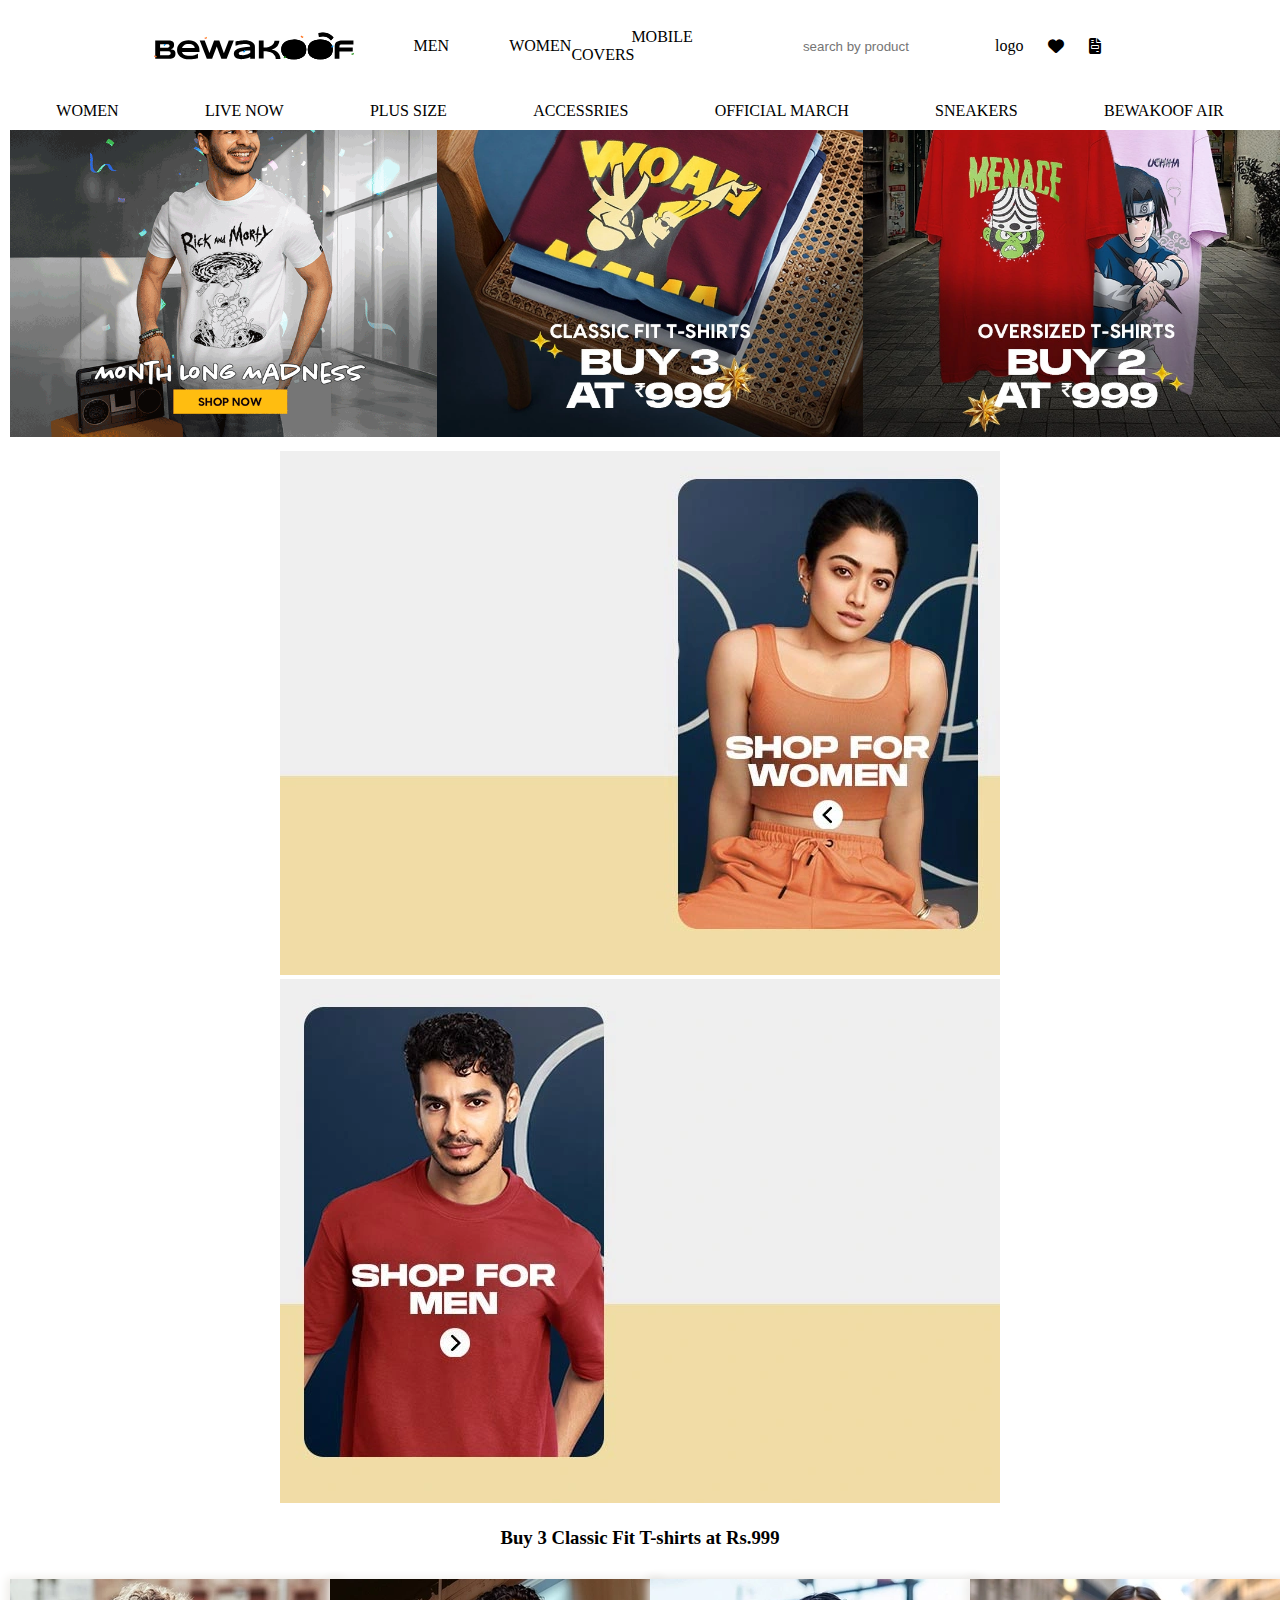
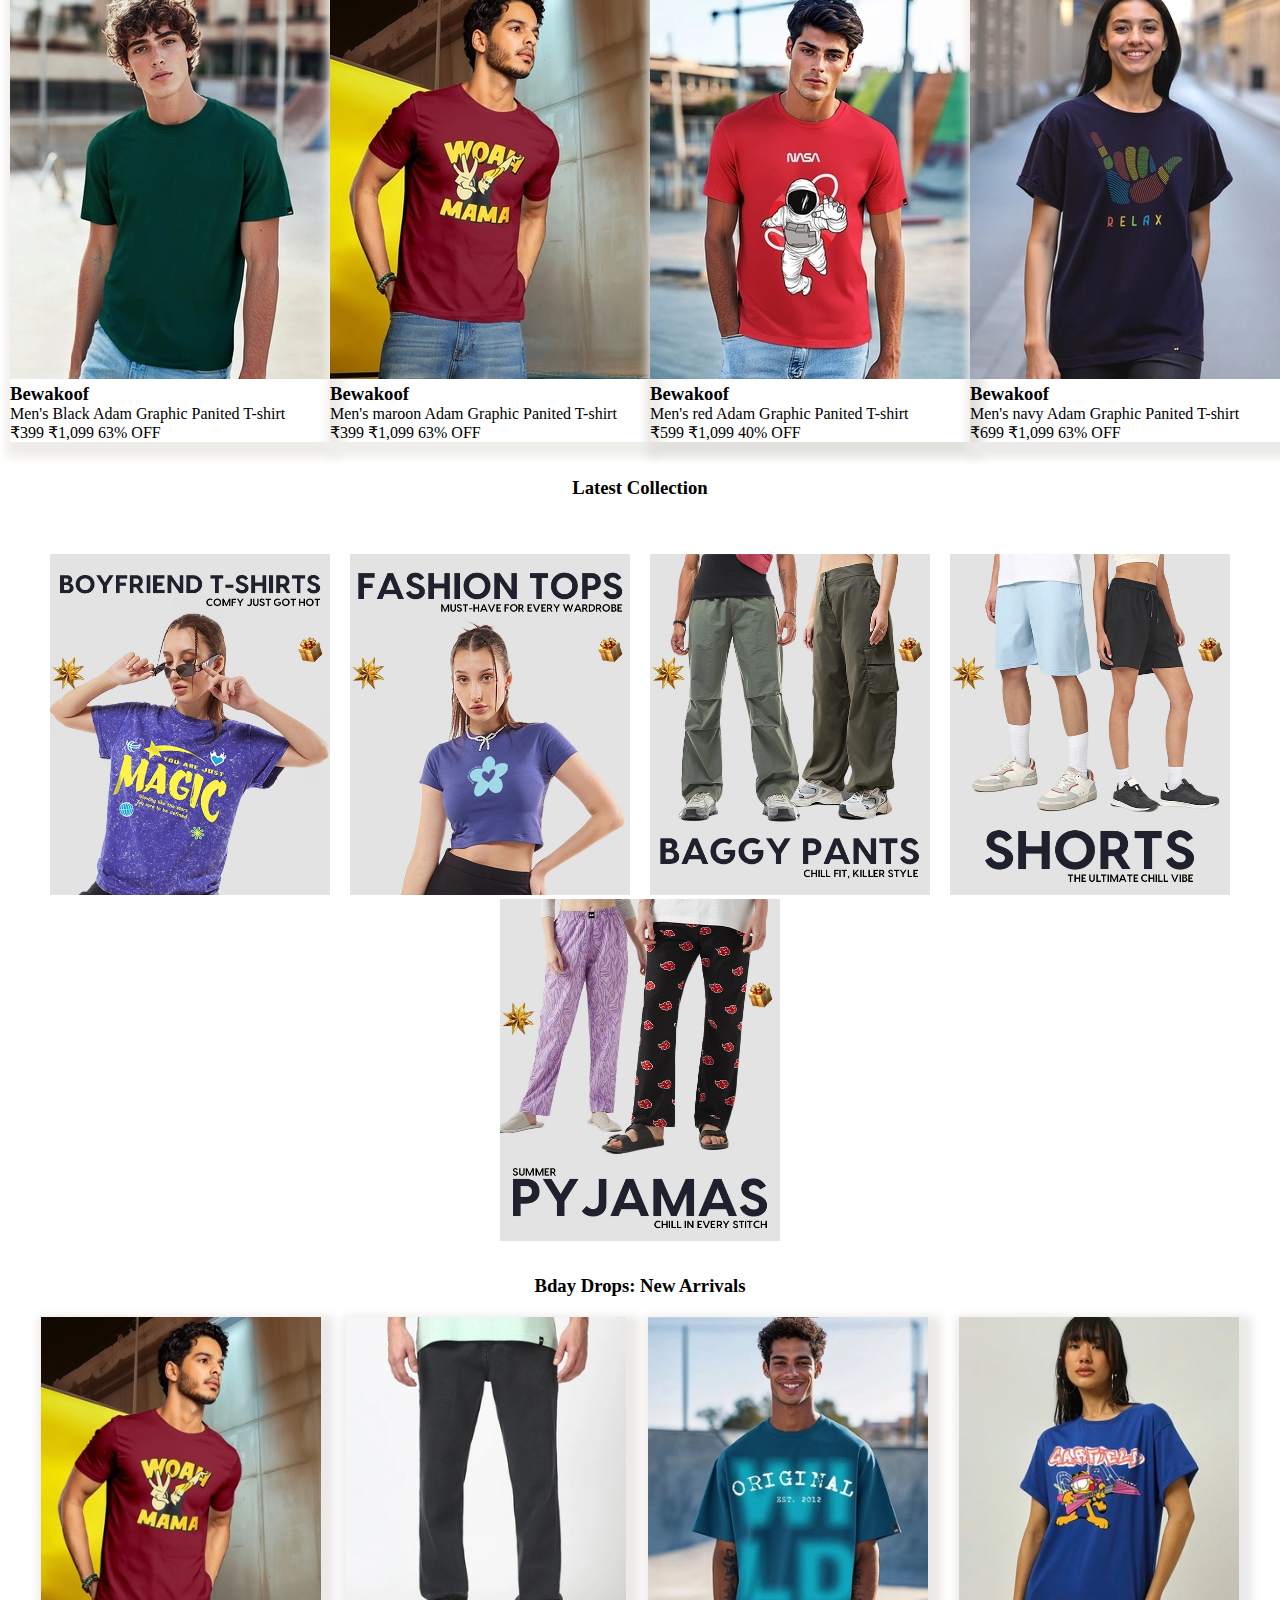
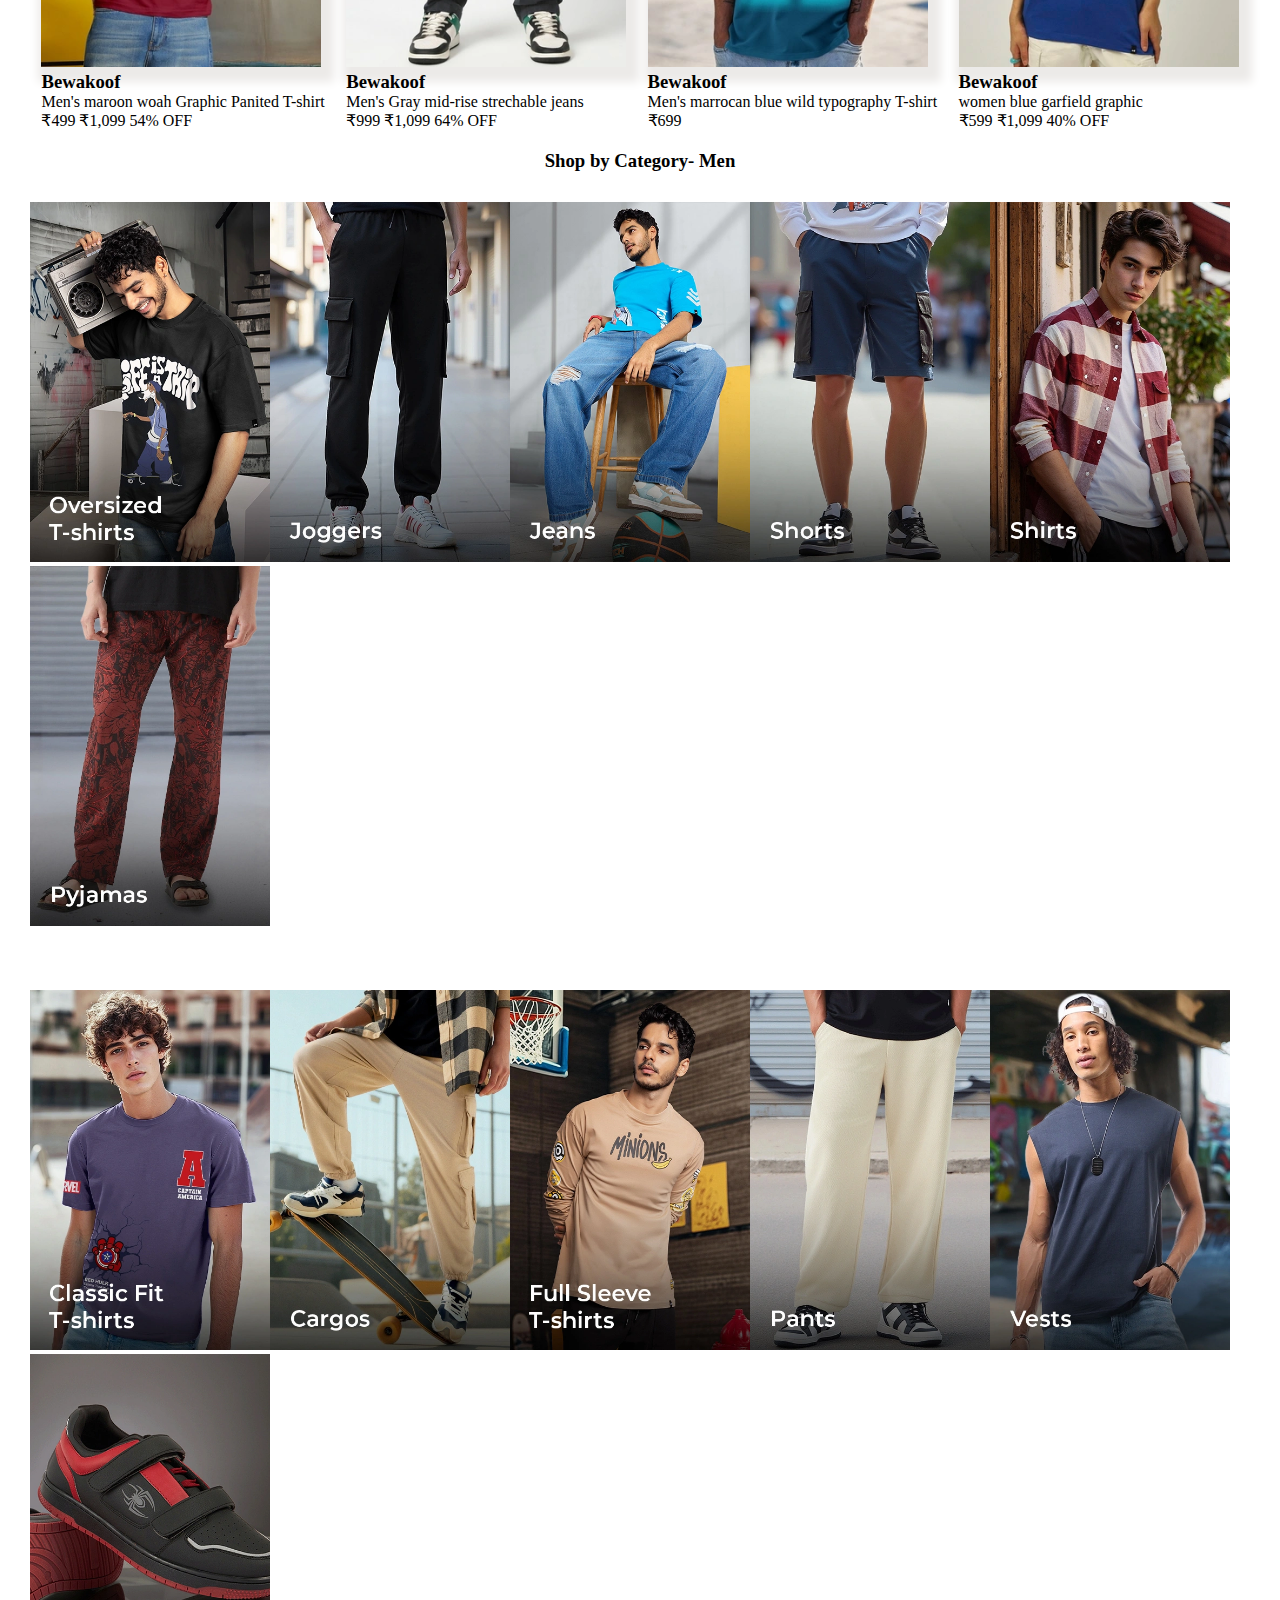
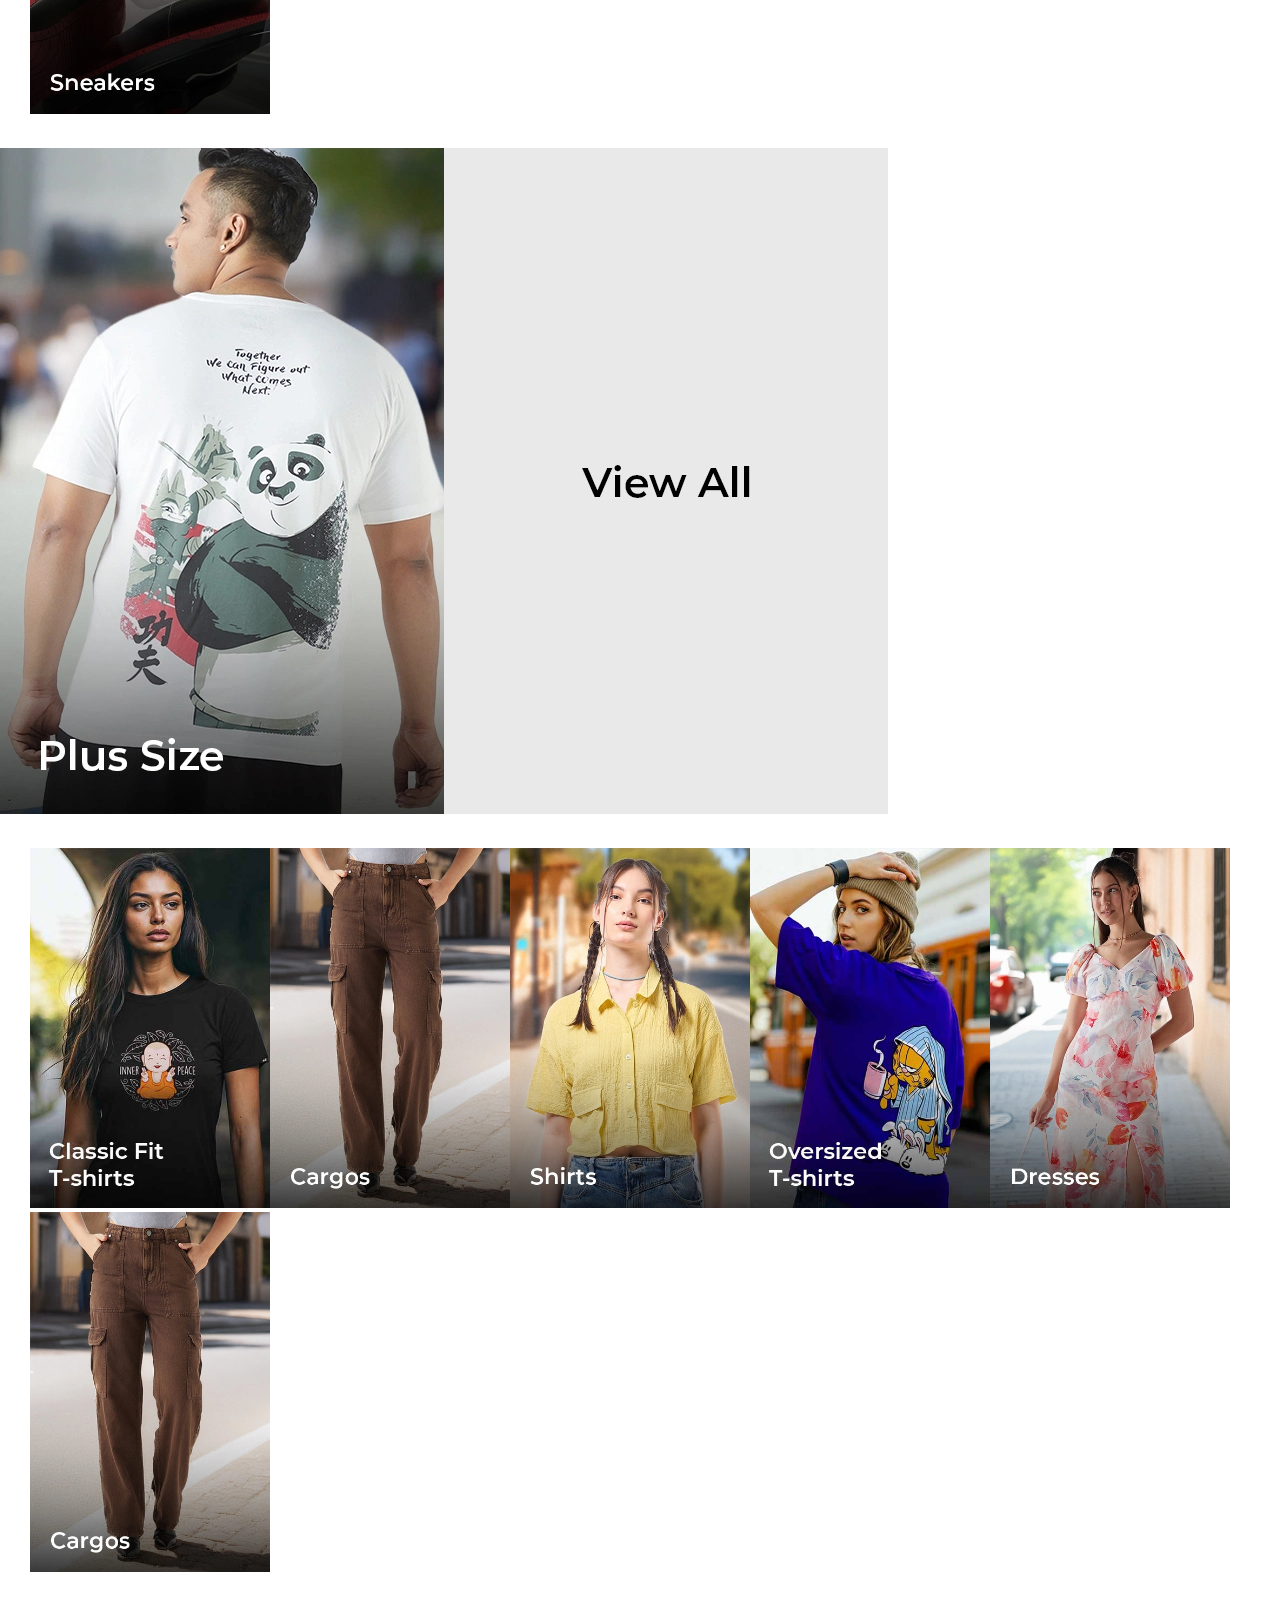
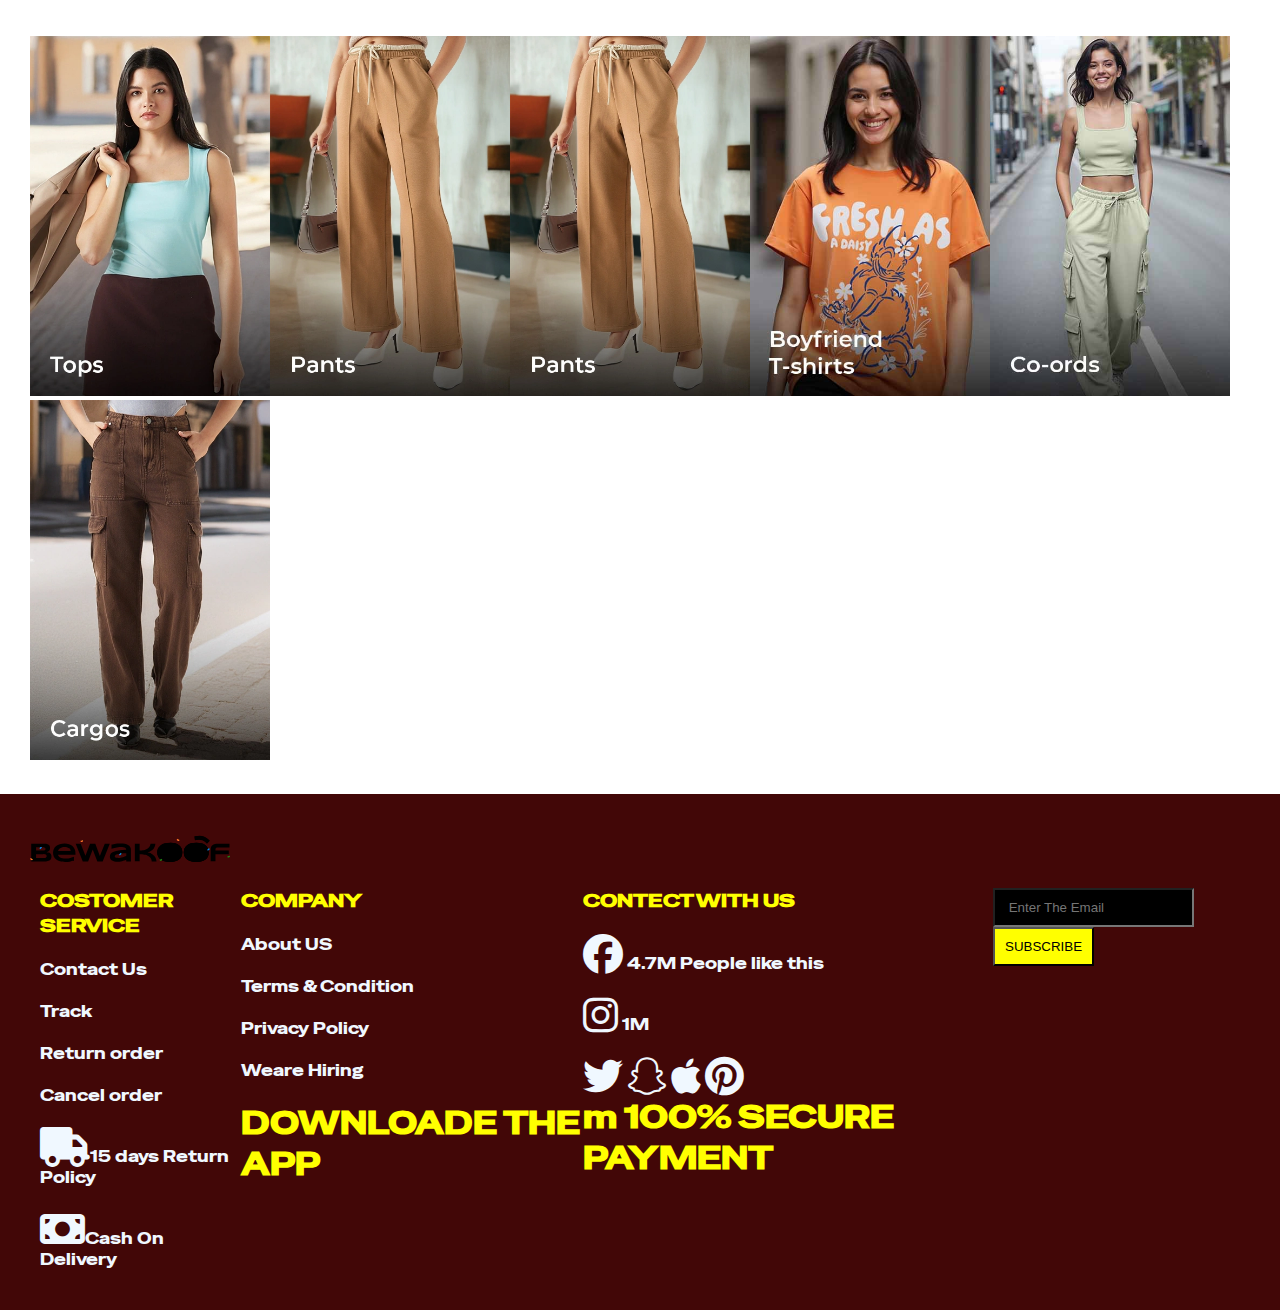
<file: index.html>
<!DOCTYPE html>
<html lang="en">
<head>
    <meta charset="UTF-8">
    <meta name="viewport" content="width=device-width, initial-scale=1.0">
    <title>Bewakoof.com </title>
    <link rel="stylesheet" href="website.css">
    <link rel="stylesheet" href="https://cdnjs.cloudflare.com/ajax/libs/font-awesome/6.7.2/css/all.min.css" integrity="sha512-Evv84Mr4kqVGRNSgIGL/F/aIDqQb7xQ2vcrdIwxfjThSH8CSR7PBEakCr51Ck+w+/U6swU2Im1vVX0SVk9ABhg==" crossorigin="anonymous" referrerpolicy="no-referrer" />
    
    

</head>
<body>
  <input type="checkbox" id="click">
  

  <nav class="navbar">
    <div class="main">
    
      <img src="bafkuff.svg" width="200px">
      
        <ul class="main-link">
         <li><a href=""></a> MEN</li>
         <li><a href=""></a>WOMEN</li>
         <li><a href=""></a>MOBILE COVERS</li>
        
      
          <div class="icon">
             <input type="text" placeholder="search by product">
          
             <a href="">logo</a>
          
             <i class="fa-solid fa-heart"></i>
             <i class="fa-solid fa-file-invoice"></i>
         
          </div>
        </ul>
        <label for="click">
          <i class="fa-solid fa-bars"></i>
        </label>
        
      </div>
    
      <ul class="sub-links">
        <li><a href=""></a> WOMEN</li>
        <li><a></a> LIVE NOW</li>
        <li><a></a>PLUS SIZE</li>
        <li><a></a>ACCESSRIES</li>
        <li><a></a>OFFICIAL MARCH</li>
        <li><a></a>SNEAKERS</li>
        <li><a></a>BEWAKOOF AIR</li>
      </ul>
      
    
  </nav>
   
    <section class="hero">
      <div class="turns">
        <img src="uu.gif">

      </div>
      <div class="classic">
        <img src="aa.webp">
      </div>
      <div class="worth">
       <img src="bb.webp">
      </div>
        
    </section>
    <section class="shop">
      <div class="womenshop">
        <img src="shop.webp" width="100%">
      </div>
      <div class="menshop">
        <img src="shopmen.webp"  width="100%">
      </div>
    </section>
       <h3 class="fit" align="center"> Buy 3 Classic Fit T-shirts at Rs.999</h3>
        <section class="buy">
          <div class="black">
          <img src="mengreen.webp">
          <h3>Bewakoof</h3>
          <p>Men's Black Adam Graphic Panited T-shirt</p>

          <p> ₹399 <del>₹1,099</del> 63% OFF </p>
          </div>

          <div class="lost">
            <img src="menmaroon.webp">
          <h3>Bewakoof</h3>
          <p>Men's maroon Adam Graphic Panited T-shirt</p>

          <p> ₹399 <del>₹1,099</del> 63% OFF </p>
          </div>


          <div class="fog">
            <img src="menred.webp">
            <h3>Bewakoof</h3>
            <p>Men's red Adam Graphic Panited T-shirt</p>

            <p> ₹599 <del>₹1,099</del> 40% OFF </p>
          </div>

          <div class="blue">
            <img src="womennevy.webp">
            <h3>Bewakoof</h3>
            <p>Men's navy Adam Graphic Panited T-shirt</p>

            <p> ₹699 <del>₹1,099</del> 63% OFF </p>
          </div>
        </section>

        
        <h3 class="latest" align="center"> Latest Collection</h3>

        <section class="collection">
          <div class="frient">
            <img src="friend.webp">
          </div>

          <div class="top">
            <img src="top.webp">

          </div>

          <div class="paint">
            <img src="paints.webp">

          </div>
          <div class="short">
            <img src="shorts.webp">

          </div>
          <div class="summer">
            <img src="summer.webp">

          </div>

         
        </section>
          <h3 class="New" align="center"> Bday Drops: New Arrivals </h3>

        <section class="drop">
          <div class="mama">
          <img src="mama.webp" >
          <h3>Bewakoof</h3>
          <p>Men's maroon woah Graphic Panited T-shirt</p>

          <p> ₹499 <del>₹1,099 </del>54% OFF </p>
          </div>

          <div class="jeans">
            <img src="jeans.webp">
          <h3>Bewakoof</h3>
          <p>Men's Gray mid-rise strechable jeans</p>

          <p> ₹999 <del>₹1,099</del> 64% OFF </p>
          </div>


          <div class="wild">
            <img src="wild.webp" >
            <h3>Bewakoof</h3>
            <p>Men's marrocan blue wild typography T-shirt</p>

            <p> ₹699  </p>
          </div>

          <div class="Graphic">
            <img src="graphic.webp">
            <h3>Bewakoof</h3>
            <p>  women blue garfield graphic</p>

            <p> ₹599 <del>₹1,099 </del>40% OFF</p>
          </div>
        </section>
           <h3 align="center">Shop by Category- Men</h3>
        <section class="Category-men" >
          <div class="oversize">
            <img src="oversize.webp">
          </div>

          <div class="jogger">
         <img src="joggers.webp">
          </div>

          <div class="jeanss">
          <img src="jeanss.webp">
          </div>

          <div class="shortss"> 
             <img src="shortss.webp">
          </div>

          <div class="shirt">
            <img src="shirt.webp">

          </div>

          <div class="pyjama">
         <img src="pyjamas.webp">
          </div>
        </section> 

        <section class="Category" >
          <div class="classic">
            <img src="classic.webp">
          </div>

          <div class="cargo">
         <img src="cargo.webp">
          </div>

          <div class="fullsleep">
          <img src="fullsleep.webp">
          </div>

          <div class="pant"> 
             <img src="pants.webp">
          </div>

          <div class="vests">
            <img src="vests.webp">

          </div>

          <div class="sneaker">
         <img src="sneakers.webp">
          </div>
        </section>
        <section class="plus-size">
          <div class="plus"align="center">
           <img src="plus.webp">
          </div>
          <div class="view" align="center">
          <img src="view.webp">
          </div>
        </section>
        <section class="Categorys" >
          <div class="classicg">
            <img src="classicg.jpg">
          </div>

          <div class="cargog">
         <img src="cargog.webp">
          </div>

          <div class="fullsleepg">
          <img src="shirtg.webp">
          </div>

          <div class="pantg"> 
             <img src="oversizeg.jpg">
          </div>

          <div class="joggerg">
            <img src="dressg.webp">

          </div>

          <div class="cargog">
         <img src="cargog.webp">
          </div>
        </section>

        <section class="Categorys" >
          <div class="classicg">
            <img src="topg.webp">
          </div>

          <div class="cargog">
         <img src="pantsg.webp">
          </div>

          <div class="fullsleepg">
          <img src="pantsg.webp">
          </div>

          <div class="pantg"> 
             <img src="boyg.jpg">
          </div>

          <div class="joggerg">
            <img src="cog.jpg">

          </div>

          <div class="cargog">
         <img src="cargog.webp">
          </div>
        </section>




        


        <section class="footer">
          <img src="bafkuff.svg" width="200px" height="50px"><br>
          
            
              <div class="service">
                <div class="with">
                   <h3 style="color: yellow;">COSTOMER SERVICE</h3><br>
                   <a href="">Contact Us </a><br><br>
                   <a href="">Track </a><br><br>
                   <a href="">Return order </a><br><br>
                    <a href="">Cancel order </a><br><br>
                    <a href=""><i class="fa-solid fa-truck"></i>15 days Return Policy </a><br><br>
                   <a href=""><i class="fa-solid fa-money-bill"></i>Cash On Delivery </a>
                </div>

              

               <div class="company">
                  <h3 style="color: yellow;">COMPANY</h3><br>
                  <a href="" >About US </a><br><br>
                  <a href="" > Terms & Condition</a><br><br>
                  <a href="">Privacy Policy</a><br><br>
                  <a href="">Weare Hiring</a><br><br>
                  <h1 style="color: yellow;">DOWNLOADE THE APP</h1>
                  
                </div>

                <div class="conntect">
                     <h3 style="color: yellow;">CONTECT  WITH US</h3><br>
                     <a href=""><i class="fa-brands fa-facebook"></i>  4.7M People like this</a><br><br>

                     <a href=""><i class="fa-brands fa-instagram"></i>  1M </a><br><br>
                     <i class="fa-brands fa-twitter"></i> 
                      <i class="fa-brands fa-snapchat"></i> 
                       <i class="fa-brands fa-apple"></i>
                       <i class="fa-brands fa-pinterest"></i>
                     

                     <h1 style="color: yellow;">m 100% SECURE PAYMENT</h1>

                     

                </div>

                <div class="keep">
                 <input type="email" placeholder=" Enter The Email">
                  <button>SUBSCRIBE</button>

                </div>
              </div>
              

        </section>

    
</body>
</html>
</file>
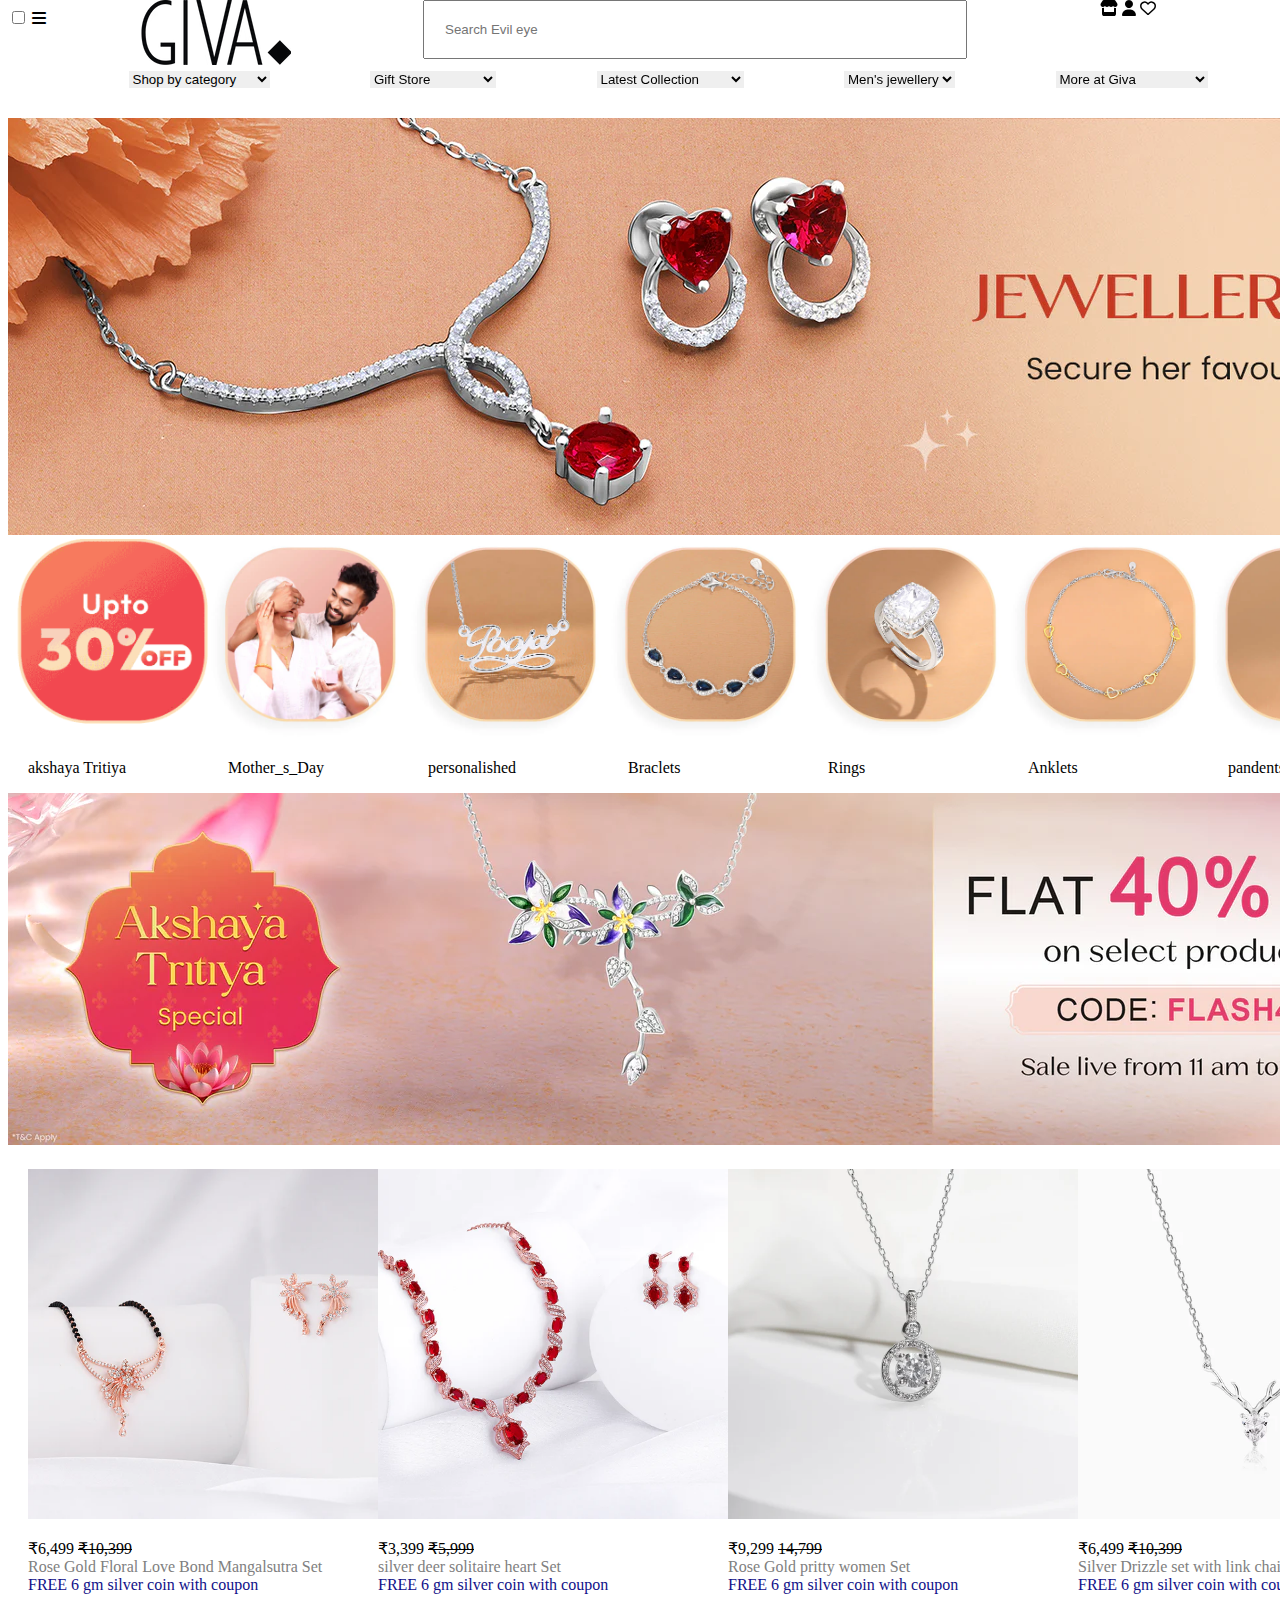
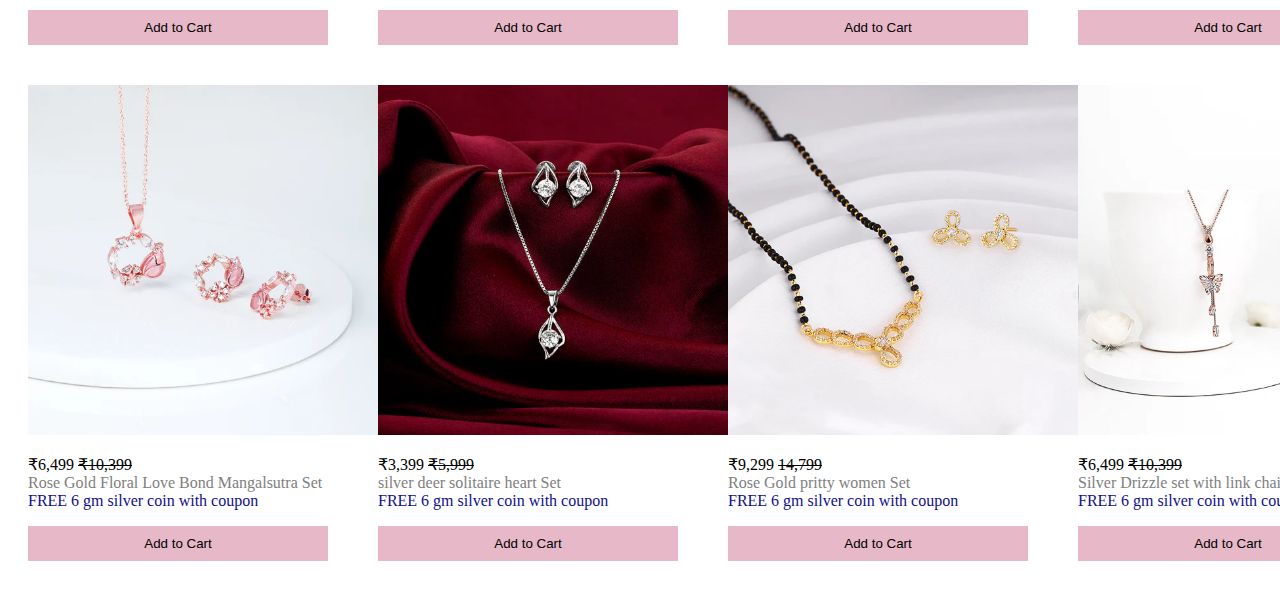
<file: indexs.html>
<!DOCTYPE html>
<html lang="en">
<head>
    <meta charset="UTF-8">
    <meta name="viewport" content="width=device-width, initial-scale=1.0">
    <title>Document</title>
    <link rel="stylesheet" href="styles.css">
    <link rel="stylesheet" href="https://cdnjs.cloudflare.com/ajax/libs/font-awesome/6.7.2/css/all.min.css" integrity="sha512-Evv84Mr4kqVGRNSgIGL/F/aIDqQb7xQ2vcrdIwxfjThSH8CSR7PBEakCr51Ck+w+/U6swU2Im1vVX0SVk9ABhg==" crossorigin="anonymous" referrerpolicy="no-referrer" />
</head>
<body>
 
    <header>
        <section class="section">
            <div class="giva">
              <img src="giva.avif">
                <div class="input">
                  <input type="text" placeholder="Search Evil eye ">
                </div>
                <div>
                  <i class="fa-solid fa-store"></i>
                  <i class="fa-solid fa-user"></i>
                  <i class="fa-regular fa-heart"></i>
                </div>
             
            </div>
        </section>
      </header>
        <navbar class="navbar">
            <input type="checkbox" id ="click">
            
           
            <div class="drop">
              
            
                <div class="select">
                
                  <select>
                    <option value="">Shop by category</option>
                    <option value=""> All</option>
                    <option value="">Neckles & Pendents</option>
                    <option value=""> Braclets</option>
                    <option value=""> Earing</option>
                  </select>
                </div>
               
                <div class="select">
                    <select>
                      <option value="">Gift Store</option>
                      <option value="">Giva Gift Store</option>
                      <option value="">Shop by occasion</option>
                      <option value="">Shop by theme</option>
                    </select>
                  </div>
                  <div class="select">
                    <select>
                      <option value="">Latest Collection</option>
                      <option value=""> Valentine's Collection</option>
                      <option value=""> Sky High</option>
                      <option value="">Magic of Tradition</option>
                    </select>
                  </div>
                  <div class="select">
                    <select>
                      <option value="">Men's jewellery</option>
                      <option value="">All</option>
                      <option value="">Rings</option>
                      <option value="">Pendants</option>
                      <option value="">Braclets</option>
                    </select>
                  </div>
                  <div class="select">
                    <select>
                      <option value="">More at Giva</option>
                      <option value="">Media Mention</option>
                      <option value="">Corporate Partnership</option>
                      <option value="">jewellery Care</option>
                      <option value="">Giva Blogs</option>
                    </select>
                  </div>
                
                </div>
                <label for="click">
                  <i class="fa-solid fa-bars"></i>
         </navbar>

   <hero class="hero">
      <div>
       <img src="secure.webp">
      </div>
    </hero>

  <section class="akshaya">
    <div>
     <img src="akshaya.gif">
       <P>akshaya Tritiya</P>
    </div>
    <div>
      <img src="Mother_s_Day.webp">
        <P>Mother_s_Day</P>
    </div>
    <div>
      <img src="personal.webp">
        <P>personalished</P>

    </div>
    <div>
      <img src="pink_br-min.webp">
        <P>Braclets</P>

    </div>
    <div>
      <img src="ring.webp">
           <p>Rings</p>

    </div>
    <div>
      <img src="anklets_f99dfe60-fc81-457a-ab33-721352c6e672.webp">
         <P>Anklets</P>

    </div>
    <div>
      <img src="pandent.webp">
         <P>pandents</P>
    </div>
  </section>
  <div>
    <img src="flash_sale_collection_banner_acf5f261-3846-4516-a91a-c4faa5d40082.webp">
  </div>



  <section class="design">
    <div>
     <img src="ER02560_PD0730_5_f2f3f83c-14a4-416d-aacf-defbe865be9f.webp">
     <p>
      ₹6,499
    
      <del>₹10,399</del><br>
     <span class="gold"> Rose Gold Floral Love Bond Mangalsutra Set</span><br>
    
     <span class="free">FREE 6 gm silver coin with coupon</span></p>
      <button>Add to Cart</button>
       
    </div>
    <div>
      <img src="PD02322_ER02571_5.webp">
      <p>
        ₹3,399
        
        <del>₹5,999</del><br>
        <span class="gold"> silver deer solitaire heart  Set</span><br>
        <span class="free">FREE 6 gm silver coin with coupon</span></p>
        <button>Add to Cart</button>
         
        
    </div>
    <div>
      <img src="PD0179_3 (1).webp">
      <p>
        ₹9,299
        <del>14,799</del><br>
        <span class="gold"> Rose Gold pritty women Set</span> <br>
        <span class="free">FREE 6 gm silver coin with coupon</span></p>
        <button>Add to Cart</button>
         

    </div>
    <div>
      <img src="PD096_1_41171231-01a6-4682-af75-65459bfd1fdb.webp">
      <p>
        ₹6,499
        
        <del>₹10,399</del><br>
        <span class="gold">Silver Drizzle set with link chain</span><br>
       <span class="free"> FREE 6 gm silver coin with coupon</span></p>
        <button>Add to Cart</button>
         

    </div>
   
  </section>

  <section class="designs">
    <div>
     <img src="0583_PD0434_3.0.webp">
     <p>
      ₹6,499
    
      <del>₹10,399</del><br>
     <span class="gold"> Rose Gold Floral Love Bond Mangalsutra Set</span><br>
    
     <span class="free">FREE 6 gm silver coin with coupon</span></p>
      <button>Add to Cart</button>
       
    </div>
    <div>
      <img src="133_ER02080_5.webp">
      <p>
        ₹3,399
        
        <del>₹5,999</del><br>
        <span class="gold"> silver deer solitaire heart  Set</span><br>
        <span class="free">FREE 6 gm silver coin with coupon</span></p>
        <button>Add to Cart</button>
         
        
    </div>
    <div>
      <img src="1905b34d.webp">
      <p>
        ₹9,299
        <del>14,799</del><br>
        <span class="gold"> Rose Gold pritty women Set</span> <br>
        <span class="free">FREE 6 gm silver coin with coupon</span></p>
        <button>Add to Cart</button>
         

    </div>
    <div>
      <img src="SET077_3.webp">
      <p>
        ₹6,499
        
        <del>₹10,399</del><br>
        <span class="gold">Silver Drizzle set with link chain</span><br>
       <span class="free"> FREE 6 gm silver coin with coupon</span></p>
        <button>Add to Cart</button>
         

    </div>
   
  </section>
    

    
</body>
</html>
</file>
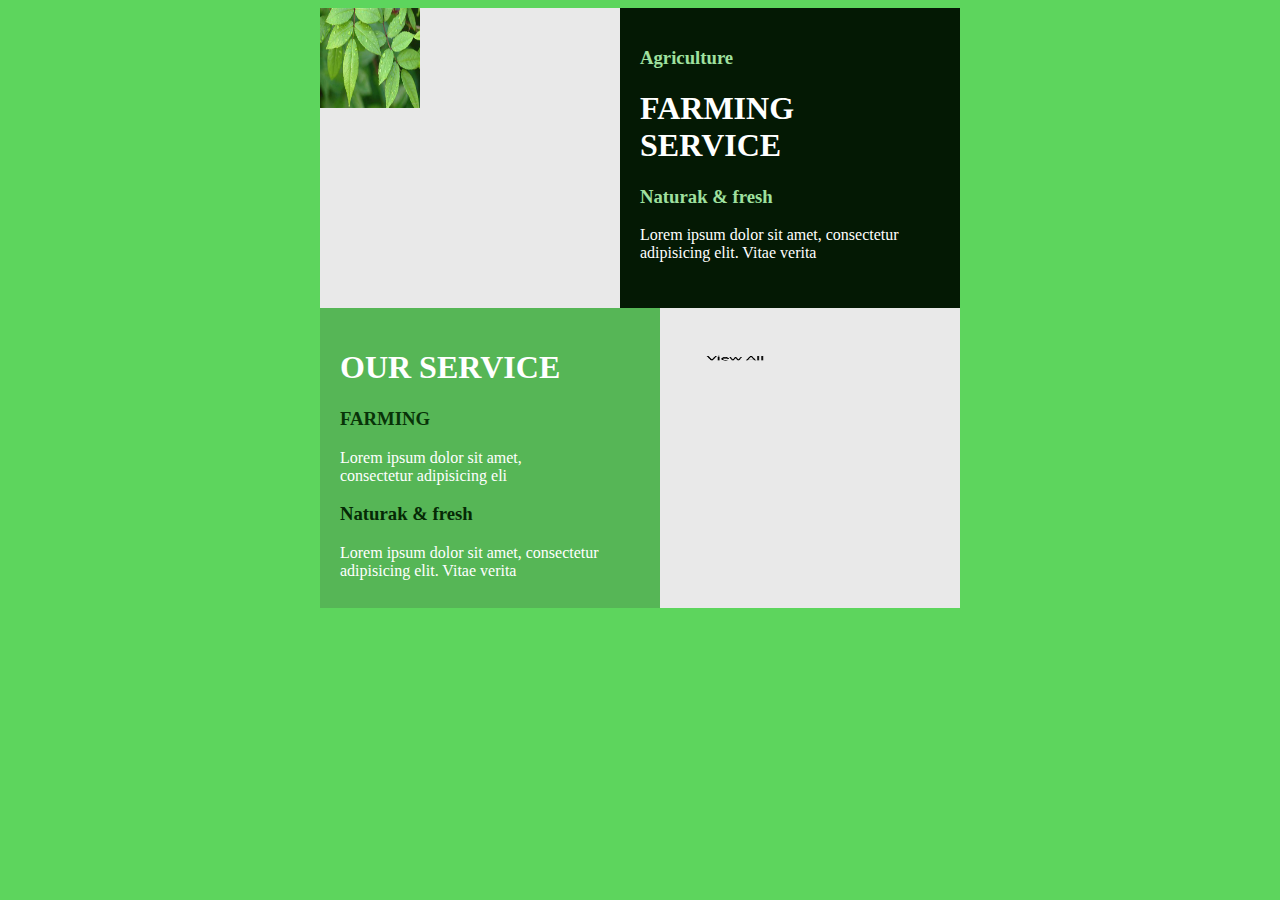
<file: task.html>
<!DOCTYPE html>
<html lang="en">
<head>
    <meta charset="UTF-8">
    <meta name="viewport" content="width=device-width, initial-scale=1.0">
    <title>Document</title>
    <link rel="stylesheet" href="task.css">
</head>
<body>
    <header>
     <section class="head">
        <div class="fresh">
             <div class="img">
                <img src="OIP.jpeg" height="100px" width="100px">

            </div>
            <div class="forming">
                
                <h3>Agriculture</h3>

                <h1>FARMING<br>SERVICE</h1>

                <h3>Naturak & fresh</h3>

                <p> Lorem ipsum dolor sit amet, consectetur<br> adipisicing elit. Vitae verita</p>


            </div>
        </div>
        <div class="fresh">

            <div class="formings">
               
                <h1>OUR SERVICE</h1>
 
                <h3 class="ff">FARMING</h3>
                <p >Lorem ipsum dolor sit amet, <br>consectetur adipisicing eli</p>
                <h3 class="gg">Naturak & fresh</h3>
 
                <p > Lorem ipsum dolor sit amet, consectetur<br> adipisicing elit. Vitae verita</p>
 
 
            </div>
            <div class="img">
               <img src="view.webp" height="100px" width="150px">

           </div>
          
       </div>

       

      </section>
    </header>
    
</body>
</html>
</file>
<file: website.css>
@import url('https://fonts.googleapis.com/css2?family=Roboto+Mono:ital,wght@0,100..700;1,100..700&family=Roboto:ital,wght@0,100..900;1,100..900&family=Special+Gothic+Expanded+One&display=swap');
*{
    margin: 0;
    padding: 0;
    text-decoration: none;
    }
    .main{
        display: flex;
        
        justify-content: space-between;
        
        align-items: center;
        background-color:white;
        padding: 28px 12%;
        transition: all.50s case;
    }
    .main-link{
        display: flex;
        list-style: none;
        align-items: center;
        

       
    }
    .main-link a {
        margin: 0px 30px;
        padding: 5px 0;
        transition: all,50s ease;
    }
    .icon{
        display: flex;
        align-items: center;
         padding-left: 30px;
        
    }
    .icon a{
        margin-right: 25px;
        margin-left: 10px;
        color: black;
        
    }
    .icon input{
        padding: 5px;
        padding-left: 30px;
        border-style: none;
    }
    .icon i{
        margin-right: 25px;
    
        
    }
   
    .sub-links{
        display:flex ;
        list-style: none;
        align-items: center;
        background-color: white;
        padding: 10px ;
        gap: 40px;
        
        justify-content: space-evenly;

    }
   .main ul{
    display: flex;
   }
    


    .sub-links a{
    text-decoration: none;
    color: black;
    }
    
    .navbar{
      
        position: fixed;
        top: 0;
        width: 100%;
        
    }
    
    .navbar input{
        
        border-style: none;
    }
    
    
    
    .navbar label{
        display: none;
    
    
        
    }
    #click{
        display:none;
    }
    /* #click:checked~.navbar .main-link,#click:checked ~ .navbar .sub-links{
        display: block;

    } */
    @media screen and (max-width:450px){
        
        .sub-links {
            display: none;
            position:absolute;
          
            width: 100%;
            
            flex-direction: column;
            z-index: 10000;
            background-color: rgb(5, 66, 46);

            
        }
        .main ul{
            display: none;
            position: absolute;
            top: 60px;
            left: 0;
            flex-direction: column;
            z-index: 100000;
            width: 100%;
            
            
            background-color: rgb(5, 66, 46);


        }
       
      
       .navbar label{
        display: block;
    }
    
    
    .navbar ul li{
        padding: 12px;
    }
    #click:checked~.navbar .main-link,#click:checked ~ .navbar .sub-links{
        display: block;



        
       
    }
    }
    
    
    

    .hero{
        
        display: flex;
        justify-content: space-between;
    }
    .hero img{
        width: 100%;
        padding: 10px;
        
    }
    @media screen and (max-width:459px){
        .hero {
            
            flex-wrap: wrap;
        }
    }

   .shop{
    display: flex;
    justify-content: space-evenly;
    flex-wrap: wrap;
   }
  

   .fit{
    align-items: center;
    padding:20px;
   }
   .buy{
    display: flex;
    justify-content: space-evenly;
    padding: 10px;
    flex-wrap: wrap;
    width: 100%;
   }
   .black{
    box-shadow: 5px 7px 9px 8px rgb(238, 236, 232);
   }
   .lost{
    box-shadow: 5px 7px 9px 8px rgb(239, 238, 235);
   }
   .fog{
    box-shadow: 5px 7px 9px 8px rgb(226, 225, 222);
   }
   .blue{
    box-shadow: 5px 7px 9px 8px rgb(236, 234, 232);
   }
   
   .latest{
    align-items: center;
    padding: 25px;
   }
   .collection{
    display: flex;
    justify-content: space-evenly;
    padding: 30px;
    flex-wrap: wrap;
   }
   .collection img{
     width: 280px;
   }
   .collection div{
    width: 280px;
  }
   @media screen and (max-width:459px){
    .collection img {
        flex-wrap: wrap;
        width: 100%;
    }
    .collection div{
        flex-wrap: wrap;
        width: 100%;
    }
   }
   .drop{
    display: flex;
    justify-content: space-evenly;
    padding: 20px;
    flex-wrap: wrap;
   }
   .drop img{
    width: 280px;
    box-shadow:5px 7px 9px 8px rgb(236, 234, 232); ;
   }
   @media screen and (max-width:459px){
    .drop img {
        flex-wrap: wrap;
        
        padding: 30px;
        }
        .drop div{
            flex-wrap: wrap;
            width: 100%;
        }
   }



   .Category-men{
    display: flex;
    padding: 30px;
    flex-wrap: wrap;
   }
   .Category-men img{
    width: 240px;
   }
   .Category-men div{
    width: 240px;
   }

   @media screen and (max-width:459px){
    .Category-men img{
        flex-wrap: wrap;
        width: 100%;
        padding: 30px;
        
    }
    .Category-men div{
        flex-wrap: wrap;
        width: 100%;
        padding: 30px;
        
    }
   }
   .Category{
    display: flex;
    padding: 30px;
    flex-wrap: wrap;
   }
   .Category img{
    width: 240px;
   }
   .Category div{
    width: 240px;
   }

   @media screen and (max-width:459px){
    .Category img{
        flex-wrap: wrap;
        width: 100%;
    }
    .Category div{
        flex-wrap: wrap;
        width: 100%;
    }
   }
   .plus-size{
    display: flex;
    align-items: center;

    flex-wrap: wrap;
   }
  
   .Categorys{
    display: flex;
    padding: 30px;
    flex-wrap: wrap;
   }
   .Categorys img{
    width: 240px;
   }
   .Categorys div{
    width: 240px;
   }
   @media screen and (max-width:459px){
    .Categorys img{
        flex-wrap: wrap;
        
       width: 100%;
        
    }
    .Categorys div{
        flex-wrap: wrap;
        
       width: 100%;
        
    }
   }
   .footer{
    
   padding: 30px;
   

    background-color: rgb(66, 7, 7);
    
   }
   .service{
    
    display: flex;
    padding: 10px;
    justify-content: space-evenly;
    font-family: "Special Gothic Expanded One", sans-serif;
    

   }
   .service a{
    color: aliceblue;
   }
   .service h3{
    color: yellow;
   }
   .service h1{
    color: yellow;
   }
   .service i{
    font-size: 40px;
    color: aliceblue;
   }

   .keep input{
    padding: 10px;
    background-color: black;
   }
   .keep button{
    padding: 10px;
    background-color: yellow;
   }
    @media screen and (max-width:459px){
        .service{
            flex-wrap: wrap;
            width: 100%;
        }
        .service div{
            flex-wrap: wrap;
            width: 100%;
        }
    }
</file>
<file: styles.css>
.giva{
    display: flex;
    justify-content: space-evenly;
    
}
.giva i{
    gap: 30px;
}
.input input{
    padding: 20px;
    
}
.input input{
   
    width: 500px;
    
}

.giva{
  position: fixed;
    top: 0;
    
    width: 100%;
    
}

@media  screen and (max-width:450px) {
    .giva img{
        width: 100%;
    }
    .input input{
        width: 200px;
    
        padding-top: 50%;
    }
}

.drop{
      
    position: fixed;
    top: 50px;
    
    width: 100%;
    
}
 /* .navbar label{
    display: none;
}
#click{
    display:none;
}  */
 #click:checked~ .navbar section{
    display: block;
} 
@media screen and (max-width:450px){
    .navbar select{
        display: none;
        position: relative;
        top: 20px;
        width: 100%;
        flex-direction: column;
        background-color: aqua;
    }
    .navbar label{
        display: block;
    }
    
}


.hero img{
    padding-top: 90px;
}
.input i{
   
    gap: 30px;
    
}
.ii i{
    gap: 40px;
}
.drop{
    display: flex;
    justify-content: space-evenly;
    padding: 20px;

}
.drop a{
    text-decoration: none;
    color:black;
}
select{
    border-style: none;
}
.akshaya{
    display: flex;
}
.akshaya img{
    width: 200px;
    height: 200px;
}
.akshaya p{
  padding-left: 20px;
}
.design {
    display: flex;
    padding: 20px;

}
.design img{
   width: 350px;
   height: 350px;
    
}
.design button{
  width: 300px;
  padding: 10px;
  background-color: rgb(231, 184, 199);
  border-style: none;
}
.gold{
    color:gray
}
.free{
    color:rgb(16, 16, 137)
}
.designs {
    display: flex;
    padding: 20px;

}
.designs img{
   width: 350px;
   height: 350px;
    
}
.designs button{
  width: 300px;
  padding: 10px;
  background-color: rgb(231, 184, 199);
  border-style: none;
}
.gold{
    color:gray
}
.free{
    color:rgb(16, 16, 137)
}
</file>
<file: task.css>
body{
    background-color: rgb(93, 213, 93);
}

.img{
    background-image:url(view.webp);
    height: 300px;
    width: 300px;
}
h3{
    color: rgb(159, 224, 159);
}
.forming{
    background-color: rgb(4, 25, 4);
    width: 300px;
    height: 260px;
    padding: 20px;
}
.fresh{
    display: flex;
    justify-content: center;
}
p{
    color: white;
}
h1{
    color: white;
}
.imgs{
    
    height: 100px;
    width: 100px;
}
.formings{
    background-color: rgb(86, 182, 86);
    width: 300px;
    height: 260px;
    padding: 20px;
}

.ff{
    color: rgb(8, 51, 8);
}
.gg{
    color: rgb(5, 41, 5);
}
</file>
